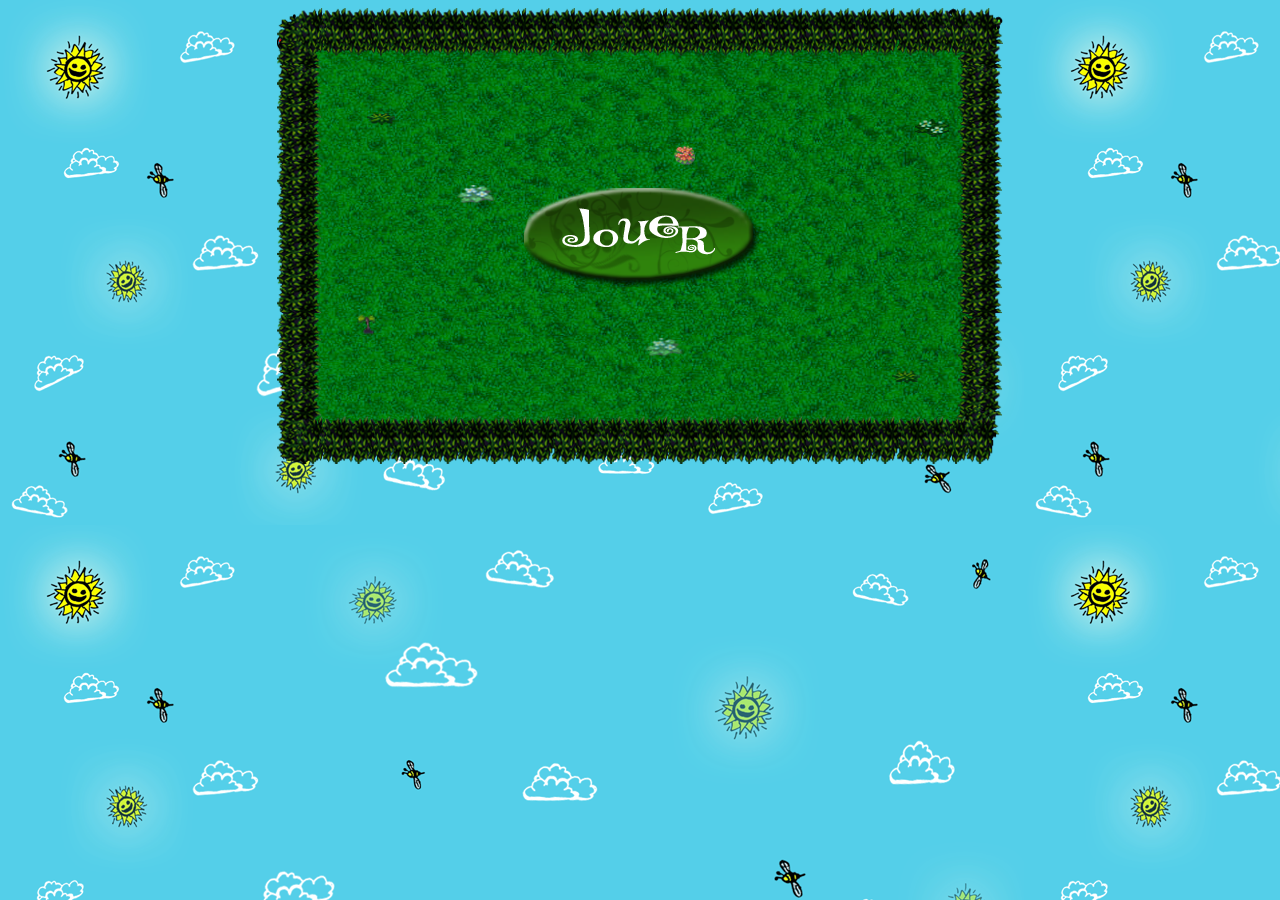
<file: index.html>
<!DOCTYPE html>
<html lang="fr">
  <head>
    <title>Speed Away!</title>
    <script type="text/javascript" src="interface/jquery-1.4.4.min.js"></script>
    <script type="text/javascript" src="interface/interface.js"></script>
    <script type="text/javascript" src="Starfish.js"></script>
    <script type="text/javascript" src="Main.js"></script>

    <link rel="stylesheet" href="style.css" type="text/css" media="screen" />
  </head>
  <body>
    <div id="sounds">
      <audio id="music">
        <source src="sounds/game.ogg" type="audio/ogg" />
        <source src="sounds/game.mp3" type="audio/mpeg" />
      </audio>
      <audio id="ball_wall">
        <source src="sounds/ball_wall.ogg" type="audio/ogg" />
        <source src="sounds/ball_wall.mp3" type="audio/mpeg" />
      </audio>
      <audio id="ball_ball">
        <source src="sounds/ball_ball.ogg" type="audio/ogg" />
        <source src="sounds/ball_ball.mp3" type="audio/mpeg" />
      </audio>
    </div>
    <div id="game_box">
      <div id="player1">
        <h3 class="title">
          Joueur 1
        </h3>
        <ul class="items"></ul>
      </div>

      <div id="player2">
        <h3 class="title">
          Joueur 2
        </h3>
        <ul class="items"></ul>
      </div>

      <div id="game">
          <a id="play_button" href="#"></a>
          <canvas id="canvas" width="648" height="378">
            <p>
              Your browser does not support the canvas element.
            </p>
          </canvas>
      </div>
    </div>

    <div id="overlays">
      <div class="box" id="player1_wins">
        Le joueur 1 remporte la partie !
        <a class="replay_button" href="#"></a>
      </div>
      <div class="box" id="player2_wins">
        Le joueur 2 remporte la partie !
        <a class="replay_button" href="#"></a>
      </div>
    </div>
  </body>
</html>
</file>
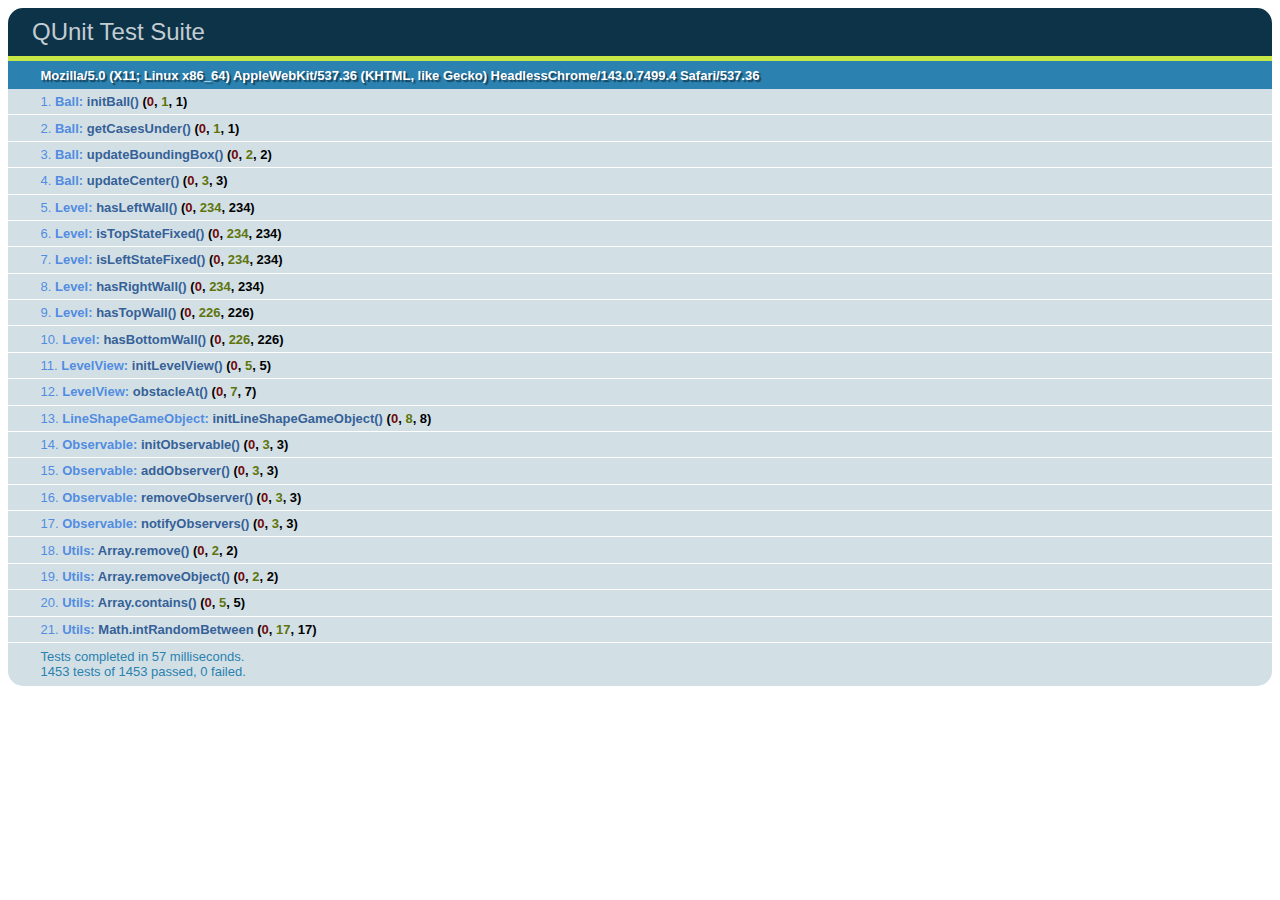
<file: test/index.html>
<!DOCTYPE html>
<html>
<head>
  <title>QUnit Test Suite</title>
  <link rel="stylesheet" href="../qunit/qunit.css" type="text/css" media="screen">
  <script type="text/javascript" src="../qunit/qunit.js"></script>

  <script type="text/javascript" src="../starfish/Observable.js"></script>
  <script type="text/javascript" src="../starfish/Utils.js"></script>
  <script type="text/javascript" src="../starfish/GameObject.js"></script>
  <script type="text/javascript" src="../starfish/VisualGameObject.js"></script>
  <script type="text/javascript" src="../starfish/ImageGameObject.js"></script>
  <script type="text/javascript" src="../starfish/Point.js"></script>
  <script type="text/javascript" src="../starfish/Segment.js"></script>
  <script type="text/javascript" src="../starfish/AARectangle.js"></script>
  <script type="text/javascript" src="../starfish/ShapeGameObject.js"></script>
  <script type="text/javascript" src="../starfish/LineShapeGameObject.js"></script>
  <script type="text/javascript" src="../starfish/Circle.js"></script>
  <script type="text/javascript" src="../starfish/GameObjectManager.js"></script>
  <script type="text/javascript" src="../app/Levels.js"></script>
  <script type="text/javascript" src="../app/Level.js"></script>
  <script type="text/javascript" src="../app/LevelView.js"></script>
  <script type="text/javascript" src="../app/Ball.js"></script>

  <script type="text/javascript" src="test.js"></script>
</head>
<body>
  <h1 id="qunit-header">QUnit Test Suite</h1>
  <h2 id="qunit-banner"></h2>
  <div id="qunit-testrunner-toolbar"></div>
  <h2 id="qunit-userAgent"></h2>
  <ol id="qunit-tests"></ol>
  <div id="qunit-fixture">test markup</div>
</body>
</html>
</file>
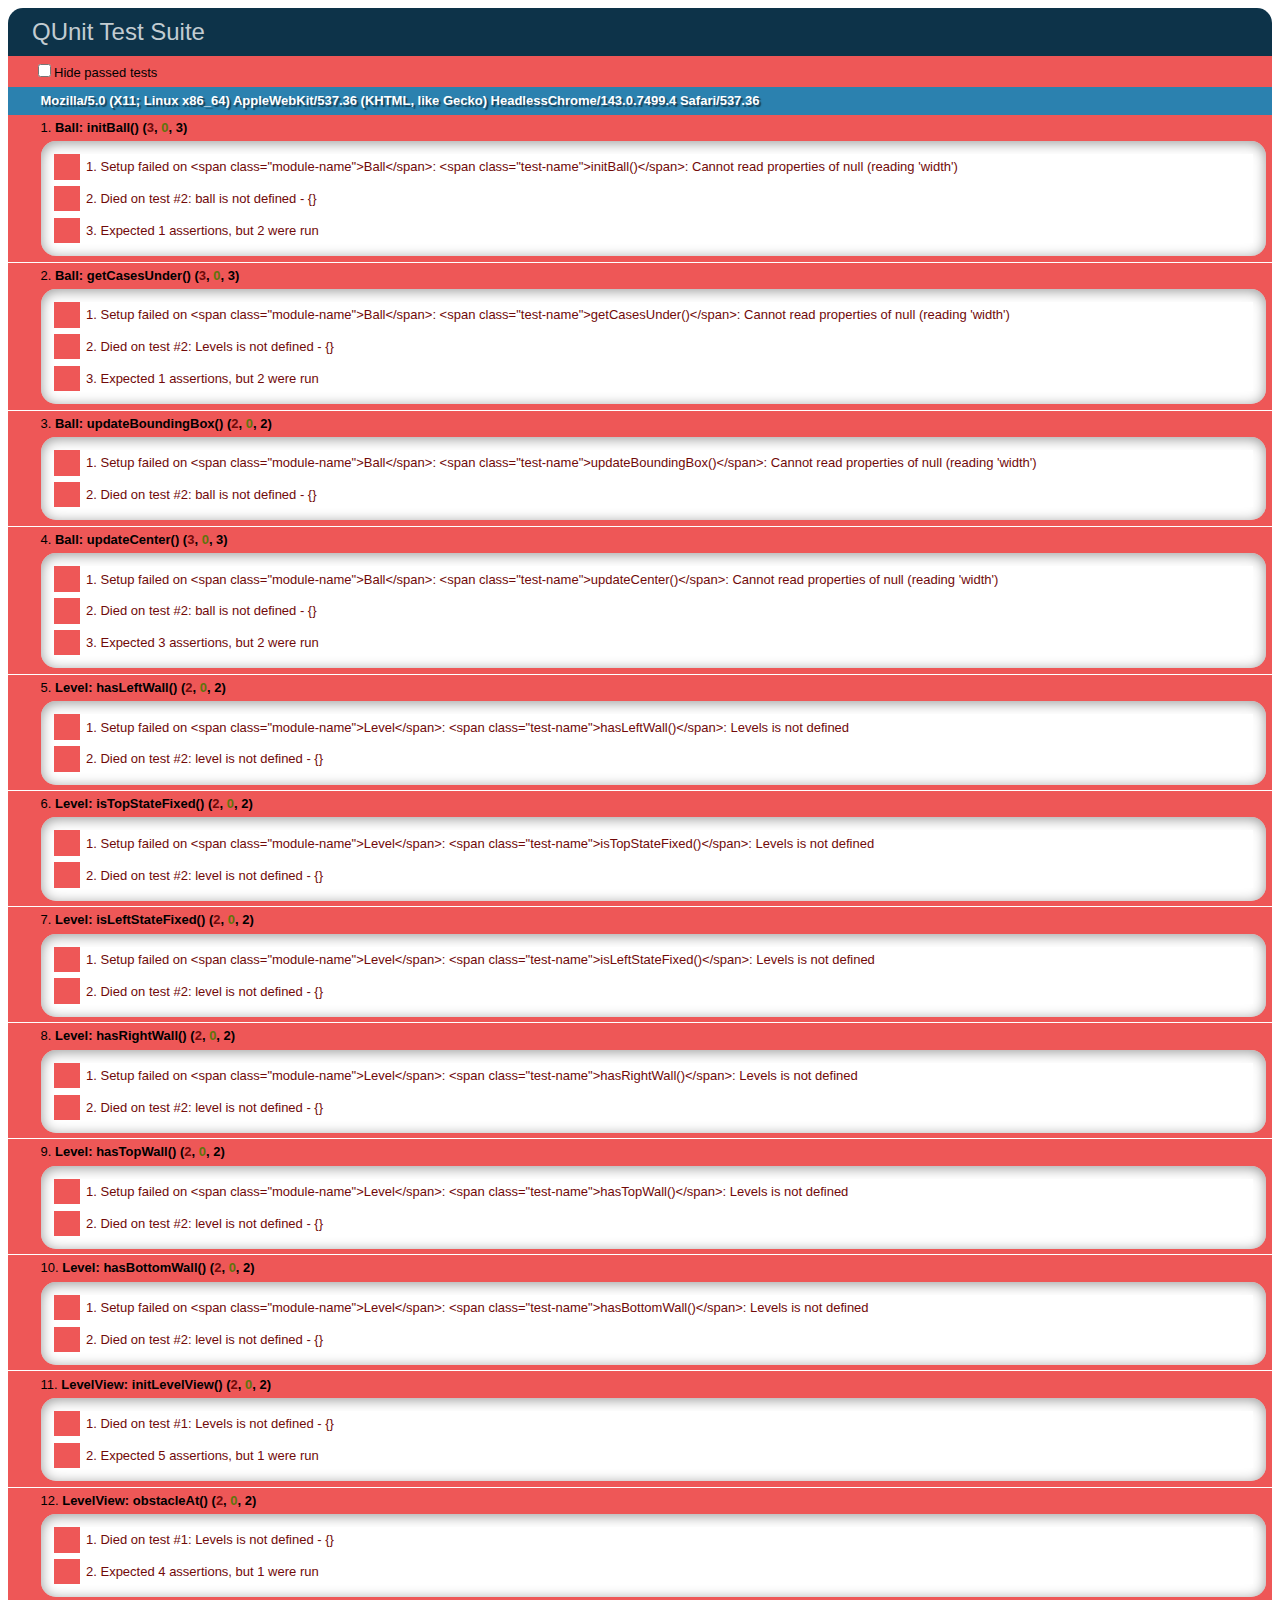
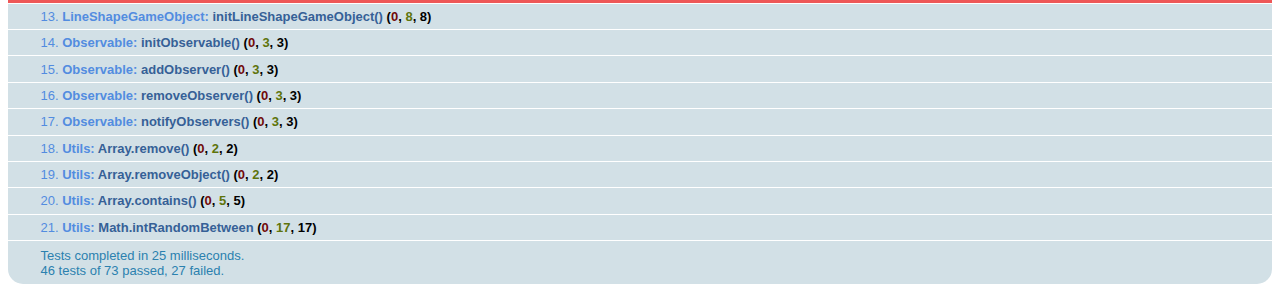
<file: trunk/test/index.html>
<!DOCTYPE html>
<html>
<head>
  <title>QUnit Test Suite</title>
  <link rel="stylesheet" href="../qunit/qunit.css" type="text/css" media="screen">
  <script type="text/javascript" src="../qunit/qunit.js"></script>

  <script type="text/javascript" src="../starfish/Observable.js"></script>
  <script type="text/javascript" src="../starfish/Utils.js"></script>
  <script type="text/javascript" src="../starfish/GameObject.js"></script>
  <script type="text/javascript" src="../starfish/VisualGameObject.js"></script>
  <script type="text/javascript" src="../starfish/ImageGameObject.js"></script>
  <script type="text/javascript" src="../starfish/Point.js"></script>
  <script type="text/javascript" src="../starfish/Segment.js"></script>
  <script type="text/javascript" src="../starfish/AARectangle.js"></script>
  <script type="text/javascript" src="../starfish/ShapeGameObject.js"></script>
  <script type="text/javascript" src="../starfish/LineShapeGameObject.js"></script>
  <script type="text/javascript" src="../starfish/Circle.js"></script>
  <script type="text/javascript" src="../starfish/GameObjectManager.js"></script>
  <script type="text/javascript" src="../app/Level.js"></script>
  <script type="text/javascript" src="../app/LevelView.js"></script>
  <script type="text/javascript" src="../app/Ball.js"></script>

  <script type="text/javascript" src="test.js"></script>
</head>
<body>
  <h1 id="qunit-header">QUnit Test Suite</h1>
  <h2 id="qunit-banner"></h2>
  <div id="qunit-testrunner-toolbar"></div>
  <h2 id="qunit-userAgent"></h2>
  <ol id="qunit-tests"></ol>
  <div id="qunit-fixture">test markup</div>
</body>
</html>
</file>
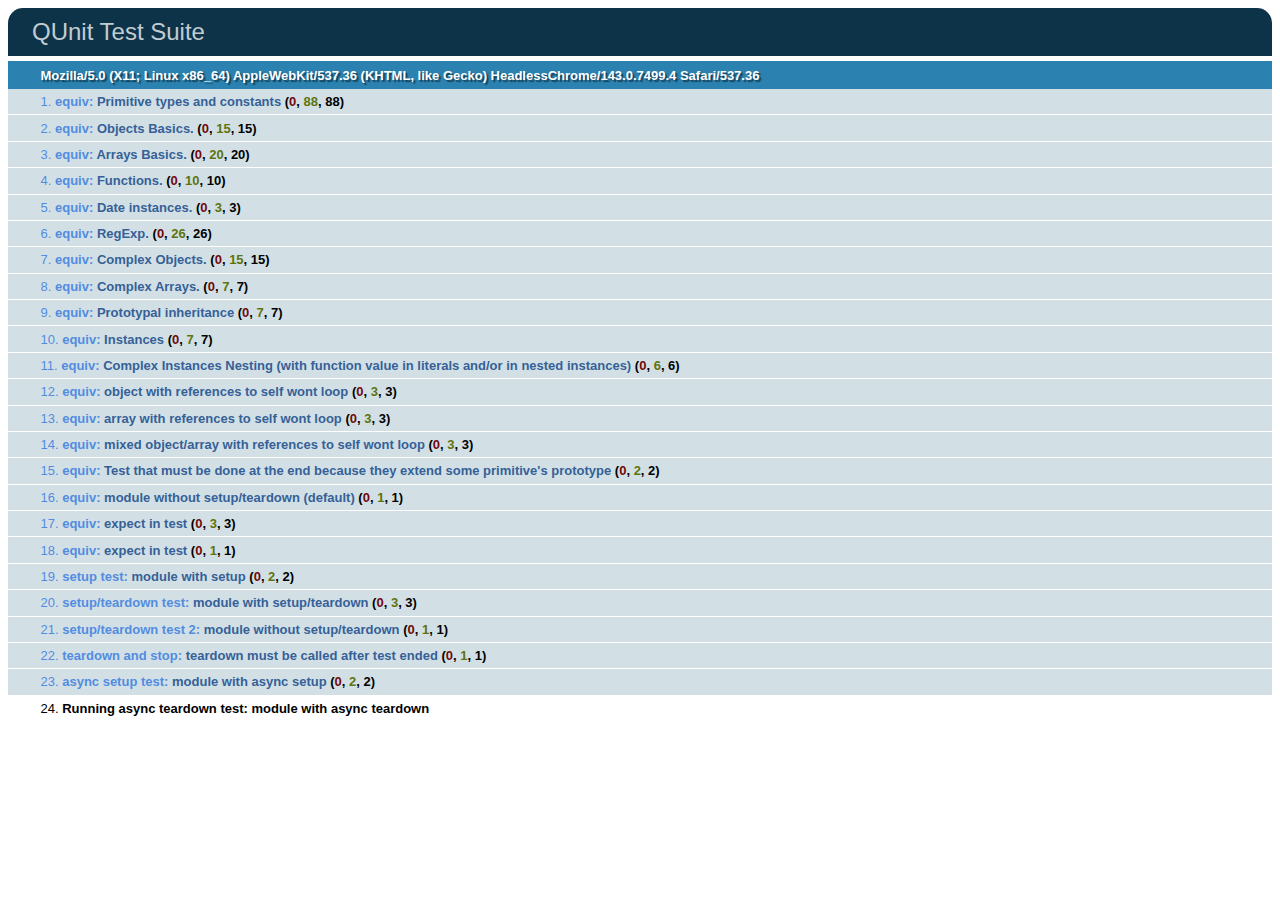
<file: trunk/test/default_index.html>
<!DOCTYPE html>
<html>
<head>
  <title>QUnit Test Suite</title>
  <link rel="stylesheet" href="../qunit/qunit.css" type="text/css" media="screen">
  <script type="text/javascript" src="../qunit/qunit.js"></script>

  <script type="text/javascript" src="default_same.js"></script>
  <script type="text/javascript" src="default_test.js"></script>
</head>
<body>
  <h1 id="qunit-header">QUnit Test Suite</h1>
  <h2 id="qunit-banner"></h2>
  <div id="qunit-testrunner-toolbar"></div>
  <h2 id="qunit-userAgent"></h2>
  <ol id="qunit-tests"></ol>
  <div id="qunit-fixture">test markup</div>
</body>
</html>
</file>
<file: style.css>
body {
  font-family: 'Trebuchet MS', Verdana, Tahoma, sans-serif;
  background: url('img/bg_forest.png');
}

#canvas {
  display: none;
}

#game_box {
  text-align: center;
  margin: auto;
  width: 726px;
  position: relative;
}

#player1 h3, #player2 h3 {
  margin: 0 5px;
  border-bottom: 1px dotted black;
}

#player1 h3 {
  background: url('img/ball_blue.png') no-repeat;
  padding-left: 20px;
}

#player2 h3 {
  background: url('img/ball_red.png') no-repeat 100% 0;
  padding-right: 20px;
}


ul.items {
  padding-left: 0;
}
ul.items li {
  list-style: none;
  padding: 3px;
}

img {
  vertical-align: middle;
}

.item_icon {
  height: 24px;
  width: 24px;
}

#player1, #player2 {
  width: 496px;
  height: 292px;
  background: url('img/player1_box.png') no-repeat;
  padding: 40px;
  padding-right: 46px;
  padding-top: 67px;
  position: absolute;
}
#player1 {
  border: 0px solid green;
  background: url('img/player1_box.png') no-repeat;
  left: 0;
  text-align: left;
}

#player2 {
  border: 0px solid red;
  background: url('img/player2_box.png') no-repeat;
  right: 0;
  text-align: right;
}

#game {
  border: 0px solid blue;
  margin: auto;
  width: 648px;
  height: 378px;
  background: url('img/forest.png') no-repeat;
  padding: 39px;
  position: absolute;
}

#player1 .item_icon {
  float: left;
}

#player2 .item_icon {
  float: right;
}

.outer_timer {
  border: 1px solid #222;
  height: 12px;
  width: 48px;
  opacity: 0.5;
  margin: auto;
  position: relative;
  top: 6px;
}
.inner_timer {
  background: #222;
  height: 12px;
  width: 100%;
}

#player1 .outer_timer {
  margin-left: 32px;
}

#player2 .outer_timer {
  margin-right: 32px;
}

.box {
  display: none;
  font-size: 1.2em;
  margin: auto;
  color: black;
  width: 300px;
  padding: 40px 10px;
  background: #4A4;
  text-align: center;
  border: 1px solid #030;

  background-image: -moz-linear-gradient(top, #204C07, #099721);
  background-image: -webkit-gradient(linear, left top, left bottom, from(#204C07), to(#099721));
  opacity: 0.8;
}

a#play_button {
  display: block;
  background: url('img/play_button.png') no-repeat;
  width: 237px;
  height: 101px;
  margin: auto;
  margin-top: 139px;
}

a.replay_button {
  display: block;
  background: url('img/replay_button.png') no-repeat;
  width: 130px;
  height: 47px;
  margin: auto;
  margin-top: 40px;
}

#sounds {
  display: none;
}
</file>
<file: qunit/qunit.css>
/** Font Family and Sizes */

#qunit-tests, #qunit-header, #qunit-banner, #qunit-testrunner-toolbar, #qunit-userAgent, #qunit-testresult {
	font-family: "Helvetica Neue Light", "HelveticaNeue-Light", "Helvetica Neue", Calibri, Helvetica, Arial;
}

#qunit-testrunner-toolbar, #qunit-userAgent, #qunit-testresult, #qunit-tests li { font-size: small; }
#qunit-tests { font-size: smaller; }


/** Resets */

#qunit-tests, #qunit-tests ol, #qunit-header, #qunit-banner, #qunit-userAgent, #qunit-testresult {
	margin: 0;
	padding: 0;
}


/** Header */

#qunit-header {
	padding: 0.5em 0 0.5em 1em;

	color: #8699a4;
	background-color: #0d3349;

	font-size: 1.5em;
	line-height: 1em;
	font-weight: normal;
	
	border-radius: 15px 15px 0 0;
	-moz-border-radius: 15px 15px 0 0;
	-webkit-border-top-right-radius: 15px;
	-webkit-border-top-left-radius: 15px;
}

#qunit-header a {
	text-decoration: none;
	color: #c2ccd1;
}

#qunit-header a:hover,
#qunit-header a:focus {
	color: #fff;
}

#qunit-banner {
	height: 5px;
}

#qunit-testrunner-toolbar {
	padding: 0em 0 0.5em 2em;
}

#qunit-userAgent {
	padding: 0.5em 0 0.5em 2.5em;
	background-color: #2b81af;
	color: #fff;
	text-shadow: rgba(0, 0, 0, 0.5) 2px 2px 1px;
}


/** Tests: Pass/Fail */

#qunit-tests {
	list-style-position: inside;
}

#qunit-tests li {
	padding: 0.4em 0.5em 0.4em 2.5em;
	border-bottom: 1px solid #fff;
	list-style-position: inside;
}

#qunit-tests li strong {
	cursor: pointer;
}

#qunit-tests ol {
	margin-top: 0.5em;
	padding: 0.5em;
	
	background-color: #fff;
	
	border-radius: 15px;
	-moz-border-radius: 15px;
	-webkit-border-radius: 15px;
	
	box-shadow: inset 0px 2px 13px #999;
	-moz-box-shadow: inset 0px 2px 13px #999;
	-webkit-box-shadow: inset 0px 2px 13px #999;
}

#qunit-tests table {
	border-collapse: collapse;
	margin-top: .2em;
}

#qunit-tests th {
	text-align: right;
	vertical-align: top;
	padding: 0 .5em 0 0;
}

#qunit-tests td {
	vertical-align: top;
}

#qunit-tests pre {
	margin: 0;
	white-space: pre-wrap;
	word-wrap: break-word;
}

#qunit-tests del {
	background-color: #e0f2be;
	color: #374e0c;
	text-decoration: none;
}

#qunit-tests ins {
	background-color: #ffcaca;
	color: #500;
	text-decoration: none;
}

/*** Test Counts */

#qunit-tests b.counts                       { color: black; }
#qunit-tests b.passed                       { color: #5E740B; }
#qunit-tests b.failed                       { color: #710909; }

#qunit-tests li li {
	margin: 0.5em;
	padding: 0.4em 0.5em 0.4em 0.5em;
	background-color: #fff;
	border-bottom: none;
	list-style-position: inside;
}

/*** Passing Styles */

#qunit-tests li li.pass {
	color: #5E740B;
	background-color: #fff;
	border-left: 26px solid #C6E746;
}

#qunit-tests .pass                          { color: #528CE0; background-color: #D2E0E6; }
#qunit-tests .pass .test-name               { color: #366097; }
 
#qunit-tests .pass .test-actual,
#qunit-tests .pass .test-expected           { color: #999999; }

#qunit-banner.qunit-pass                    { background-color: #C6E746; }

/*** Failing Styles */

#qunit-tests li li.fail {
	color: #710909;
	background-color: #fff;
	border-left: 26px solid #EE5757;
}

#qunit-tests .fail                          { color: #000000; background-color: #EE5757; }
#qunit-tests .fail .test-name,
#qunit-tests .fail .module-name             { color: #000000; }

#qunit-tests .fail .test-actual             { color: #EE5757; }
#qunit-tests .fail .test-expected           { color: green;   }

#qunit-banner.qunit-fail, 
#qunit-testrunner-toolbar                   { background-color: #EE5757; }


/** Footer */

#qunit-testresult {
	padding: 0.5em 0.5em 0.5em 2.5em;

	color: #2b81af;
	background-color: #D2E0E6;

	border-radius: 0 0 15px 15px;
	-moz-border-radius: 0 0 15px 15px;
	-webkit-border-bottom-right-radius: 15px;
	-webkit-border-bottom-left-radius: 15px;
}

/** Fixture */

#qunit-fixture {
	position: absolute;
	top: -10000px;
	left: -10000px;
}
</file>
<file: trunk/qunit/qunit.css>
/** Font Family and Sizes */

#qunit-tests, #qunit-header, #qunit-banner, #qunit-testrunner-toolbar, #qunit-userAgent, #qunit-testresult {
	font-family: "Helvetica Neue Light", "HelveticaNeue-Light", "Helvetica Neue", Calibri, Helvetica, Arial;
}

#qunit-testrunner-toolbar, #qunit-userAgent, #qunit-testresult, #qunit-tests li { font-size: small; }
#qunit-tests { font-size: smaller; }


/** Resets */

#qunit-tests, #qunit-tests ol, #qunit-header, #qunit-banner, #qunit-userAgent, #qunit-testresult {
	margin: 0;
	padding: 0;
}


/** Header */

#qunit-header {
	padding: 0.5em 0 0.5em 1em;

	color: #8699a4;
	background-color: #0d3349;

	font-size: 1.5em;
	line-height: 1em;
	font-weight: normal;
	
	border-radius: 15px 15px 0 0;
	-moz-border-radius: 15px 15px 0 0;
	-webkit-border-top-right-radius: 15px;
	-webkit-border-top-left-radius: 15px;
}

#qunit-header a {
	text-decoration: none;
	color: #c2ccd1;
}

#qunit-header a:hover,
#qunit-header a:focus {
	color: #fff;
}

#qunit-banner {
	height: 5px;
}

#qunit-testrunner-toolbar {
	padding: 0em 0 0.5em 2em;
}

#qunit-userAgent {
	padding: 0.5em 0 0.5em 2.5em;
	background-color: #2b81af;
	color: #fff;
	text-shadow: rgba(0, 0, 0, 0.5) 2px 2px 1px;
}


/** Tests: Pass/Fail */

#qunit-tests {
	list-style-position: inside;
}

#qunit-tests li {
	padding: 0.4em 0.5em 0.4em 2.5em;
	border-bottom: 1px solid #fff;
	list-style-position: inside;
}

#qunit-tests li strong {
	cursor: pointer;
}

#qunit-tests ol {
	margin-top: 0.5em;
	padding: 0.5em;
	
	background-color: #fff;
	
	border-radius: 15px;
	-moz-border-radius: 15px;
	-webkit-border-radius: 15px;
	
	box-shadow: inset 0px 2px 13px #999;
	-moz-box-shadow: inset 0px 2px 13px #999;
	-webkit-box-shadow: inset 0px 2px 13px #999;
}

#qunit-tests table {
	border-collapse: collapse;
	margin-top: .2em;
}

#qunit-tests th {
	text-align: right;
	vertical-align: top;
	padding: 0 .5em 0 0;
}

#qunit-tests td {
	vertical-align: top;
}

#qunit-tests pre {
	margin: 0;
	white-space: pre-wrap;
	word-wrap: break-word;
}

#qunit-tests del {
	background-color: #e0f2be;
	color: #374e0c;
	text-decoration: none;
}

#qunit-tests ins {
	background-color: #ffcaca;
	color: #500;
	text-decoration: none;
}

/*** Test Counts */

#qunit-tests b.counts                       { color: black; }
#qunit-tests b.passed                       { color: #5E740B; }
#qunit-tests b.failed                       { color: #710909; }

#qunit-tests li li {
	margin: 0.5em;
	padding: 0.4em 0.5em 0.4em 0.5em;
	background-color: #fff;
	border-bottom: none;
	list-style-position: inside;
}

/*** Passing Styles */

#qunit-tests li li.pass {
	color: #5E740B;
	background-color: #fff;
	border-left: 26px solid #C6E746;
}

#qunit-tests .pass                          { color: #528CE0; background-color: #D2E0E6; }
#qunit-tests .pass .test-name               { color: #366097; }
 
#qunit-tests .pass .test-actual,
#qunit-tests .pass .test-expected           { color: #999999; }

#qunit-banner.qunit-pass                    { background-color: #C6E746; }

/*** Failing Styles */

#qunit-tests li li.fail {
	color: #710909;
	background-color: #fff;
	border-left: 26px solid #EE5757;
}

#qunit-tests .fail                          { color: #000000; background-color: #EE5757; }
#qunit-tests .fail .test-name,
#qunit-tests .fail .module-name             { color: #000000; }

#qunit-tests .fail .test-actual             { color: #EE5757; }
#qunit-tests .fail .test-expected           { color: green;   }

#qunit-banner.qunit-fail, 
#qunit-testrunner-toolbar                   { background-color: #EE5757; }


/** Footer */

#qunit-testresult {
	padding: 0.5em 0.5em 0.5em 2.5em;

	color: #2b81af;
	background-color: #D2E0E6;

	border-radius: 0 0 15px 15px;
	-moz-border-radius: 0 0 15px 15px;
	-webkit-border-bottom-right-radius: 15px;
	-webkit-border-bottom-left-radius: 15px;
}

/** Fixture */

#qunit-fixture {
	position: absolute;
	top: -10000px;
	left: -10000px;
}
</file>
